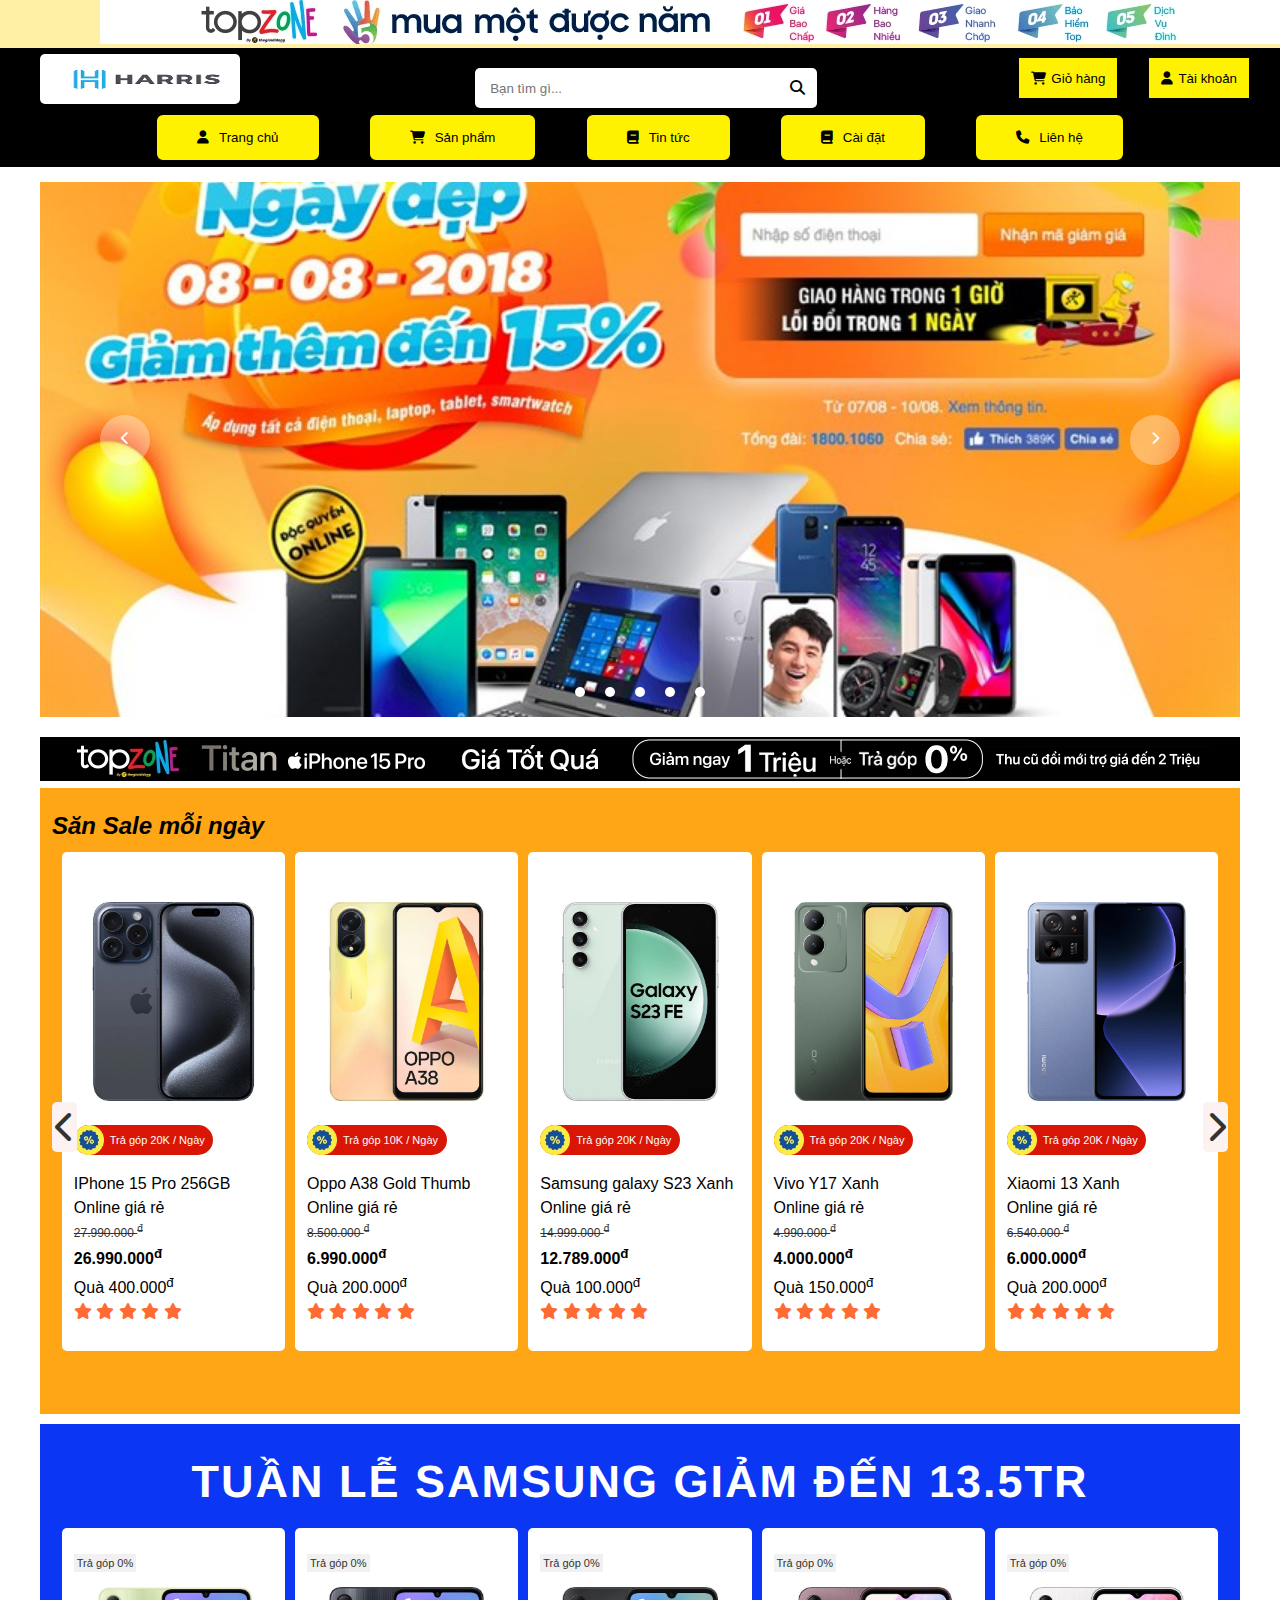
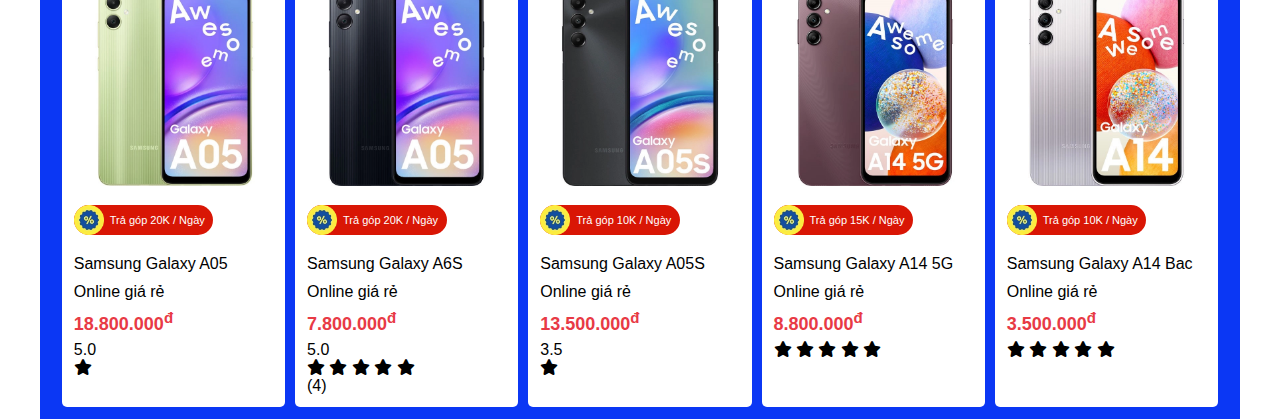
<file: index.html>
<!DOCTYPE html>
<html lang="en" >  <!--Chỉ định ngôn ngữ tiếng anh -->
<head>
   <meta charset="UTF-8">
   <!--hiển thị tốt trên Internet Explorer và các trình duyệt khác-->
   <meta http-equiv="X-UA-Compatible" content="IE=edge"> <!--Cung cấp thông tin về các trình duyệt luôn hiển thị trang web-->
    
   <!--"viewport" định cấu hình rằng trang web nên tự động co giãn để phù hợp với chiều rộng của thiết bị (device-width) -->
   <meta name="viewport" content="width=device-width, initial-scale=1.0">
   <!-- Liên kết với trang web chứa các kí tự  -->
   <link rel="stylesheet" href="https://cdnjs.cloudflare.com/ajax/libs/font-awesome/6.2.0/css/all.min.css">

   <link rel="stylesheet" href="style.css" type="text/css" >
   <title> Web ban dien thoai </title>
</head>
<body>
    <header>
        <img style="margin-left: 0px;" src="./img/Anhtieude1.png" alt="">
    </header>
    <nav>
        <ul>
            <li><a href=""><img  style="width: 200px ; height: 50px; margin-left: 40px; border-radius: 5px; margin-top: 5px;" class="logo" src="./img/logo.png"></a></li>  
            <li><input type="text" placeholder="Bạn tìm gì..."><i class="fas fa-search"></i></li>
            <li><a href=""></a><button><i class="fas fa-shopping-cart"></i>Giỏ hàng</button></li>
            <li><a href=""></a><button><i class="fa-solid fa-user"></i>Tài khoản</button></li>
        <ul>
      </div>
    </nav>
    <section class="menu-bar">
        <div class="container">
             <div class="menu-bar-content">
                  <ul>
                    <li><a href=""></a><button><i class="fa-solid fa-user"></i></i>Trang chủ </button></li>
                    <li><a href=""></a><button><i class="fas fa-shopping-cart"></i>Sản phẩm </button></li>
                    <li><a href=""></a><button><i class="fa-solid fa-book"></i>Tin tức</button></li>  
                    <li id="Off-setting"><a href="#"></a><button><i class="fa-solid fa-book"></i>Cài đặt</button></li>
                            <!--Đây là một form dùng để ghi ra các địa chỉ giao hàng -->
                            <div class="adress-form">
                                <div class="adress-form-content">
                                    <h2>Chọn địa chỉ nhận hàng<span id="adress-close">X Đóng</span></h2>
                                        <form action="">
                                            <!-- Thẻ chọn -->
                                            <select name="" id="">
                                                <option value="#">--Chọn địa điểm</option>
                                                <option value="#">Quảng Ninh</option>
                                            </select>
                                            
                                            <select name="" id="">
                                                <option value="#">--Chọn Quận\Huyện</option>
                                                <option value="#">Quảng Ninh</option>
                                            </select>

                                            <select name="" id="">
                                                <option value="#">--Chọn Phường\Xã</option>
                                                <option value="#">Quảng Ninh</option>
                                            </select>
                                            <input type="text" placeholder="--Số nhà, Tên đường">
                                            <button id="Xac_nhan"> Xác nhận </button>
                                        </form>
                                </div>
                            </div> 
                    <li><a href=""></a><button><i class="fa-solid fa-phone"></i>Liên hệ</button></li>
                </ul>  
             </div>
        </div>
    </section> 

<!--SLIDER-->
    <!--Đây dùng để hiển thị các bức ảnh quảng cáo cho trang web của chúng ta -->
        <div class="slider">
            <!-- Quản lí các thẻ ảnh -->
             <div class="list">
                   <!--% thẻ div item-->
                   <div class ="item">
                       <img src="./img/Slider/sl5.jpg">
                   </div>

                   <div class ="item">
                      <img src="./img/Slider/sl6.jpg">
                   </div>

                   <div class ="item">
                      <img src="./img/Slider/sl7.png">
                   </div>

                  <div class ="item">
                    <img src="./img/Slider/sl8.jpg">
                  </div>

                  <div class ="item">
                    <img src="./img/Slider/sl4.jpg">
                  </div>
             </div> 
             <!-- Previous - next-->
             <div class="buttons">
                 <button id="prev"><i class="fa-solid fa-chevron-left"></i></button>
                 <button id="next"><i class="fa-solid fa-chevron-right"></i></button>
             </div>
             <!-- Dot-->
             <ul class="dots">
                <li class="active"></li>
                <li></li>
                <li></li>
                <li></li>
                <li></li>
             </ul>     
        </div>
    
   
<section class ="baner-one">
    <div class="container">
        <img src="./img/tieude.png" alt="">
    </div>
</section>
<!-- Chúng ta tiếp tục đi làm các sản phẩm -->
<section class="slider-product-one">
    <div class="container">
        <div class="slider-product-one-content">
            <div class="slider-product-one-content-title">
                <h2>Săn Sale mỗi ngày </h2>
            </div> 

            <div class="slider-product-one-content-container">
                 <div class="slider-product-one-content-items-content">
                    
                      <div class="slider-product-one-content-items">
                <div class="slider-product-one-content-item">
                <img src="Product/iphone-15-pro-blue-thumbnew-600x600.png" alt="">
                <div class="slider-product-one-content-items-text">
                     <li> <img src="Product/icon1-50x50.webp" alt=""> <p>Trả góp 20K / Ngày </p></li>
                     <li> IPhone 15 Pro 256GB </li>  
                     <li> Online giá rẻ </li>
                     <li> 27.990.000 <sup>đ</sup></li>
                     <li> 26.990.000<sup>đ</sup></li>
                     <li> Quà 400.000<sup>đ</sup></li>
                     <li>
                        <i class="fa-solid fa-star"></i>
                        <i class="fa-solid fa-star"></i>
                        <i class="fa-solid fa-star"></i>
                        <i class="fa-solid fa-star"></i>
                        <i class="fa-solid fa-star"></i>
                     </li>
                </div>
                </div>
                <div class="slider-product-one-content-item">
                    <img src="Product/oppo-a38-gold-thumb-600x600.webp" alt="">
                    <div class="slider-product-one-content-items-text">
                         <li> <img src="Product/icon1-50x50.webp" alt=""> <p>Trả góp 10K / Ngày </p></li>
                         <li> Oppo A38 Gold Thumb </li>  
                         <li> Online giá rẻ </li>
                         <li> 8.500.000 <sup>đ</sup></li>
                         <li> 6.990.000<sup>đ</sup></li>
                         <li> Quà 200.000<sup>đ</sup></li>
                         <li>
                            <i class="fa-solid fa-star"></i>
                            <i class="fa-solid fa-star"></i>
                            <i class="fa-solid fa-star"></i>
                            <i class="fa-solid fa-star"></i>
                            <i class="fa-solid fa-star"></i>
                         </li>
                    </div>
                    </div>
                    <div class="slider-product-one-content-item">
                        <img src="Product/samsung-galaxy-s23-fe-xanh-thumb-600x600.webp" alt="">
                        <div class="slider-product-one-content-items-text">
                             <li> <img src="Product/icon1-50x50.webp" alt=""> <p>Trả góp 20K / Ngày </p></li>
                             <li> Samsung galaxy S23 Xanh </li>  
                             <li> Online giá rẻ </li>
                             <li> 14.999.000 <sup>đ</sup></li>
                             <li> 12.789.000<sup>đ</sup></li>
                             <li> Quà 100.000<sup>đ</sup></li>
                             <li>
                                <i class="fa-solid fa-star"></i>
                                <i class="fa-solid fa-star"></i>
                                <i class="fa-solid fa-star"></i>
                                <i class="fa-solid fa-star"></i>
                                <i class="fa-solid fa-star"></i>
                             </li>
                        </div>
                        </div>
                        <div class="slider-product-one-content-item">
                            <img src="Product/vivo-y17-xanh-thumb-600x600.webp" alt="">
                            <div class="slider-product-one-content-items-text">
                                 <li> <img src="Product/icon1-50x50.webp" alt=""> <p>Trả góp 20K / Ngày </p></li>
                                 <li> Vivo Y17 Xanh </li>  
                                 <li> Online giá rẻ </li>
                                 <li> 4.990.000 <sup>đ</sup></li>
                                 <li> 4.000.000<sup>đ</sup></li>
                                 <li> Quà 150.000<sup>đ</sup></li>
                                 <li>
                                    <i class="fa-solid fa-star"></i>
                                    <i class="fa-solid fa-star"></i>
                                    <i class="fa-solid fa-star"></i>
                                    <i class="fa-solid fa-star"></i>
                                    <i class="fa-solid fa-star"></i>
                                 </li>
                            </div>
                            </div>
                            <div class="slider-product-one-content-item">
                                <img src="Product/xiaomi-13-t-xanh-duong-thumb-600x600.webp" alt="">
                                <div class="slider-product-one-content-items-text">
                                     <li> <img src="Product/icon1-50x50.webp" alt=""> <p>Trả góp 20K / Ngày </p></li>
                                     <li> Xiaomi 13 Xanh </li>  
                                     <li> Online giá rẻ </li>
                                     <li> 6.540.000 <sup>đ</sup></li>
                                     <li> 6.000.000<sup>đ</sup></li>
                                     <li> Quà 200.000<sup>đ</sup></li>
                                     <li>
                                        <i class="fa-solid fa-star"></i>
                                        <i class="fa-solid fa-star"></i>
                                        <i class="fa-solid fa-star"></i>
                                        <i class="fa-solid fa-star"></i>
                                        <i class="fa-solid fa-star"></i>
                                     </li>
                                </div>
                                </div>
                      </div>

                      <div class="slider-product-one-content-items">
                    <div class="slider-product-one-content-item">
                    <img src="Product/iphone-13-pink-2-600x600.webp" alt="">
                    <div class="slider-product-one-content-items-text">
                         <li> <img src="Product/icon1-50x50.webp" alt=""> <p>Trả góp 20K / Ngày </p></li>
                         <li> IPhone 13 Pink 256GB </li>  
                         <li> Online giá rẻ </li>
                         <li> 15.990.000 <sup>đ</sup></li>
                         <li> 14.800.000<sup>đ</sup></li>
                         <li> Quà 400.000<sup>đ</sup></li>
                         <li>
                            <i class="fa-solid fa-star"></i>
                            <i class="fa-solid fa-star"></i>
                            <i class="fa-solid fa-star"></i>
                            <i class="fa-solid fa-star"></i>
                            <i class="fa-solid fa-star"></i>
                         </li>
                    </div>
                    </div>

                    <div class="slider-product-one-content-item">
                        <img src="Product/Galaxy-S22-Ultra-Burgundy-600x600.webp" alt="">
                        <div class="slider-product-one-content-items-text">
                             <li> <img src="Product/icon1-50x50.webp" alt=""> <p>Trả góp 10K / Ngày </p></li>
                             <li> Galaxy S22 Ultra Burgundy  </li>  
                             <li> Online giá rẻ </li>
                             <li> 8.500.000 <sup>đ</sup></li>
                             <li> 7.000.000<sup>đ</sup></li>
                             <li> Quà 200.000<sup>đ</sup></li>
                             <li>
                                <i class="fa-solid fa-star"></i>
                                <i class="fa-solid fa-star"></i>
                                <i class="fa-solid fa-star"></i>
                                <i class="fa-solid fa-star"></i>
                                <i class="fa-solid fa-star"></i>
                             </li>
                        </div>
                        </div>
                        <div class="slider-product-one-content-item">
                            <img src="Product/oppo-find-n2-flip-purple-thumb-1-600x600-1-600x600.jpg" alt="">
                            <div class="slider-product-one-content-items-text">
                                 <li> <img src="Product/icon1-50x50.webp" alt=""> <p>Trả góp 20K / Ngày </p></li>
                                 <li> Oppo N2 Flip Purple </li>  
                                 <li> Online giá rẻ </li>
                                 <li> 7.999.000 <sup>đ</sup></li>
                                 <li> 6.789.000<sup>đ</sup></li>
                                 <li> Quà 100.000<sup>đ</sup></li>
                                 <li>
                                    <i class="fa-solid fa-star"></i>
                                    <i class="fa-solid fa-star"></i>
                                    <i class="fa-solid fa-star"></i>
                                    <i class="fa-solid fa-star"></i>
                                    <i class="fa-solid fa-star"></i>
                                 </li>
                            </div>
                            </div>
                            <div class="slider-product-one-content-item">
                                <img src="Product/samsung-galaxy-z-fold4-kem-256gb-600x600.jpg" alt="">
                                <div class="slider-product-one-content-items-text">
                                     <li> <img src="Product/icon1-50x50.webp" alt=""> <p>Trả góp 20K / Ngày </p></li>
                                     <li> Samsung galasy Z fold4 </li>  
                                     <li> Online giá rẻ </li>
                                     <li> 6.990.000 <sup>đ</sup></li>
                                     <li> 6.000.000<sup>đ</sup></li>
                                     <li> Quà 150.000<sup>đ</sup></li>
                                     <li>
                                        <i class="fa-solid fa-star"></i>
                                        <i class="fa-solid fa-star"></i>
                                        <i class="fa-solid fa-star"></i>
                                        <i class="fa-solid fa-star"></i>
                                        <i class="fa-solid fa-star"></i>
                                     </li>
                                </div>
                                </div>
                                <div class="slider-product-one-content-item">
                                    <img src="Product/vivo-y02t-xanh-tim-thumb-600x600.webp" alt="">
                                    <div class="slider-product-one-content-items-text">
                                         <li> <img src="Product/icon1-50x50.webp" alt=""> <p>Trả góp 20K / Ngày </p></li>
                                         <li> Vivo y02t Xanh Tim </li>  
                                         <li> Online giá rẻ </li>
                                         <li> 7.540.000 <sup>đ</sup></li>
                                         <li> 7.000.000<sup>đ</sup></li>
                                         <li> Quà 100.000<sup>đ</sup></li>
                                         <li>
                                            <i class="fa-solid fa-star"></i>
                                            <i class="fa-solid fa-star"></i>
                                            <i class="fa-solid fa-star"></i>
                                            <i class="fa-solid fa-star"></i>
                                            <i class="fa-solid fa-star"></i>
                                         </li>
                                    </div>
                                    </div>
                      </div>

                      <div class="slider-product-one-content-items">
                        <div class="slider-product-one-content-item">
                        <img src="Product/iphone-14-pro-max-tim-thumb-600x600.webp" alt="">
                        <div class="slider-product-one-content-items-text">
                             <li> <img src="Product/icon1-50x50.webp" alt=""> <p>Trả góp 20K / Ngày </p></li>
                             <li> IPhone 14 ProMax Tim </li>  
                             <li> Online giá rẻ </li>
                             <li> 24.500.000 <sup>đ</sup></li>
                             <li> 23.500.000<sup>đ</sup></li>
                             <li> Quà 200.000<sup>đ</sup></li>
                             <li>
                                <i class="fa-solid fa-star"></i>
                                <i class="fa-solid fa-star"></i>
                                <i class="fa-solid fa-star"></i>
                                <i class="fa-solid fa-star"></i>
                                <i class="fa-solid fa-star"></i>
                             </li>
                        </div>
                        </div>
                        <div class="slider-product-one-content-item">
                            <img src="Product/xiaomi-13-t-den-thumb-1-600x600.jpg" alt="">
                            <div class="slider-product-one-content-items-text">
                                 <li> <img src="Product/icon1-50x50.webp" alt=""> <p>Trả góp 10K / Ngày </p></li>
                                 <li> Xiaomi 13t Thumb </li>  
                                 <li> Online giá rẻ </li>
                                 <li> 8.500.000 <sup>đ</sup></li>
                                 <li> 7.800.000<sup>đ</sup></li>
                                 <li> Quà 200.000<sup>đ</sup></li>
                                 <li>

                                    <i class="fa-solid fa-star"></i>
                                    <i class="fa-solid fa-star"></i>
                                    <i class="fa-solid fa-star"></i>
                                    <i class="fa-solid fa-star"></i>
                                    <i class="fa-solid fa-star"></i>
                                 </li>
                            </div>
                            </div>
                            <div class="slider-product-one-content-item">
                                <img src="Product/realme-c53-gold-thumb-1-600x600.webp" alt="">
                                <div class="slider-product-one-content-items-text">
                                     <li> <img src="Product/icon1-50x50.webp" alt=""> <p>Trả góp 20K / Ngày </p></li>
                                     <li> Realme c53 gold thumb </li>  
                                     <li> Online giá rẻ </li>
                                     <li> 8.999.000 <sup>đ</sup></li>
                                     <li> 7.789.000<sup>đ</sup></li>
                                     <li> Quà 100.000<sup>đ</sup></li>
                                     <li>
                                        <i class="fa-solid fa-star"></i>
                                        <i class="fa-solid fa-star"></i>
                                        <i class="fa-solid fa-star"></i>
                                        <i class="fa-solid fa-star"></i>
                                        <i class="fa-solid fa-star"></i>
                                     </li>
                                </div>
                                </div>
                                <div class="slider-product-one-content-item">
                                    <img src="Product/realme-c51-xanh-thumbnail-600x600.webp" alt="">
                                    <div class="slider-product-one-content-items-text">
                                         <li> <img src="Product/icon1-50x50.webp" alt=""> <p>Trả góp 20K / Ngày </p></li>
                                         <li> Realme c51 xanh thumbnail  </li>  
                                         <li> Online giá rẻ </li>
                                         <li> 2.990.000 <sup>đ</sup></li>
                                         <li> 2.000.000<sup>đ</sup></li>
                                         <li> Quà 150.000<sup>đ</sup></li>
                                         <li>
                                            <i class="fa-solid fa-star"></i>
                                            <i class="fa-solid fa-star"></i>
                                            <i class="fa-solid fa-star"></i>
                                            <i class="fa-solid fa-star"></i>
                                            <i class="fa-solid fa-star"></i>
                                         </li>
                                    </div>
                                    </div>
                                    <div class="slider-product-one-content-item">
                                        <img src="Product/xiaomi-redmi-12-pro-4g-xanh-thumb-600x600.jpg" alt="">
                                        <div class="slider-product-one-content-items-text">
                                             <li> <img src="Product/icon1-50x50.webp" alt=""> <p>Trả góp 20K / Ngày </p></li>
                                             <li> Realme 12 Pro  </li>  
                                             <li> Online giá rẻ </li>
                                             <li> 6.500.000 <sup>đ</sup></li>
                                             <li> 6.000.000<sup>đ</sup></li>
                                             <li> Quà 200.000<sup>đ</sup></li>
                                             <li>
                                                <i class="fa-solid fa-star"></i>
                                                <i class="fa-solid fa-star"></i>
                                                <i class="fa-solid fa-star"></i>
                                                <i class="fa-solid fa-star"></i>
                                                <i class="fa-solid fa-star"></i>
                                             </li>
                                        </div>
                                        </div>
                      </div>    

                 </div>         
                 <div class="slider-product-one-content-btn">
                 <i class ="fas fa-chevron-left fa-chevron-left-one "> </i>
                 <i class ="fas fa-chevron-right  fa-chevron-right-one"> </i>
                 </div>

            </div>
        </div>
    </div>
</section>

<!-- Tiếp tục làm các sản phẩm của samsung -->
<section class ="slider-product-true">
  <div class="container">
     <div class="slider-product-true-content">
          <div class="slider-product-true-content-title">
            <p class="text-title">
                TUẦN LỄ SAMSUNG GIẢM ĐẾN 13.5TR
            </p>
          </div>
          <div class="slider-product-true-content-items">

                    <div class="slider-product-true-content-item">
                    <p> Trả góp 0% </p>
                    <img src="Samsung/1-samsung-galaxy-a05-thumb-600x600.webp" alt="">
                    <div class="slider-product-true-content-items-text">
                        <li> <img src="Product/icon1-50x50.webp" alt=""> <p>Trả góp 20K / Ngày </p></li>
                        <li> Samsung Galaxy A05 </li>  
                        <li> Online giá rẻ </li>
                        <li> 18.800.000<sup>đ</sup></li>
                        <li>
                            <p>5.0 </p>
                            <i class="fa-solid fa-star"></i>
                        </li>
                    </div>
                    </div>

                    <div class="slider-product-true-content-item">
                        <p> Trả góp 0% </p>
                        <img src="Samsung/2-samsung-galaxy-a05-den-thumb-1-1-600x600.webp" alt="">
                        <div class="slider-product-true-content-items-text">
                            
                            <li> <img src="Product/icon1-50x50.webp" alt=""> <p>Trả góp 20K / Ngày </p></li>
                            <li> Samsung Galaxy A6S </li>  
                            <li> Online giá rẻ </li>
                            <li> 7.800.000<sup>đ</sup></li>
                            <li>
                                <p>5.0 </p>
                                <i class="fa-solid fa-star"></i>
                                <i class="fa-solid fa-star"></i>
                                <i class="fa-solid fa-star"></i>
                                <i class="fa-solid fa-star"></i>
                                <i class="fa-solid fa-star"></i>
                                <p>(4)</p>
                            </li>
                        </div>
                    </div>

                    <div class="slider-product-true-content-item">
                        <p> Trả góp 0% </p>
                        <img src="Samsung/3-samsung-galaxy-a05s-den-thumb-1-1-600x600.webp" alt="">
                        <div class="slider-product-true-content-items-text">
                            
                            <li> <img src="Product/icon1-50x50.webp" alt=""> <p>Trả góp 10K / Ngày </p></li>
                            <li> Samsung Galaxy A05S </li>  
                            <li> Online giá rẻ </li>
                            <li> 13.500.000<sup>đ</sup></li>
                            <li>
                                <p>3.5 </p>
                                <i class="fa-solid fa-star"></i>
                            </li>
                        </div>
                    </div>

                    <div class="slider-product-true-content-item">
                        <p> Trả góp 0% </p>
                        <img src="Samsung/4-samsung-galaxy-a14-5g-thumb-nau-600x600.webp" alt="">
                        <div class="slider-product-true-content-items-text">
                           
                            <li> <img src="Product/icon1-50x50.webp" alt=""> <p>Trả góp 15K / Ngày </p></li>
                            <li> Samsung Galaxy A14 5G </li>  
                            <li> Online giá rẻ </li>
                            <li> 8.800.000<sup>đ</sup></li>
                            <li>
                                <i class="fa-solid fa-star"></i>
                                <i class="fa-solid fa-star"></i>
                                <i class="fa-solid fa-star"></i>
                                <i class="fa-solid fa-star"></i>
                                <i class="fa-solid fa-star"></i>
                            </li>
                        </div>
                    </div>

                    <div class="slider-product-true-content-item">
                        <p> Trả góp 0% </p>
            <img src="Samsung/5-samsung-galaxy-a14-tlte-humb-bac-600x600.webp" alt="">
            
            <div class="slider-product-true-content-items-text">
                 
                 <li> <img src="Product/icon1-50x50.webp" alt=""> <p>Trả góp 10K / Ngày </p></li>
                 <li> Samsung Galaxy A14 Bac </li>  
                 <li> Online giá rẻ </li>
                 <li> 3.500.000<sup>đ</sup></li>
                 <li>
                    <i class="fa-solid fa-star"></i>
                    <i class="fa-solid fa-star"></i>
                    <i class="fa-solid fa-star"></i>
                    <i class="fa-solid fa-star"></i>
                    <i class="fa-solid fa-star"></i>
                 </li>
            </div>
            </div>    
<!--
            <div class="slider-product-true-content-items">
                    <div class="slider-product-true-content-item">
                    <img src="Product/iphtrue-15-pro-blue-thumbnew-600x600.png" alt="">
                    <div class="slider-product-true-content-items-text">
                        <p> Trả góp 0% </p>
                        <li> <img src="Product/icon1-50x50.webp" alt=""> <p>Trả góp 20K / Ngày </p></li>
                        <li> IPhtrue 15 Pro 256GB </li>  
                        <li> Online giá rẻ </li>
                        <li> 26.990.000<sup>đ</sup></li>
                        <li>
                            <i class="fa-solid fa-star"></i>
                            <i class="fa-solid fa-star"></i>
                            <i class="fa-solid fa-star"></i>
                            <i class="fa-solid fa-star"></i>
                            <i class="fa-solid fa-star"></i>
                        </li>
                    </div>
                    </div>

                    <div class="slider-product-true-content-item">
                        <img src="Product/iphtrue-15-pro-blue-thumbnew-600x600.png" alt="">
                        <div class="slider-product-true-content-items-text">
                            <p> Trả góp 0% </p>
                            <li> <img src="Product/icon1-50x50.webp" alt=""> <p>Trả góp 20K / Ngày </p></li>
                            <li> IPhtrue 15 Pro 256GB </li>  
                            <li> Online giá rẻ </li>
                            <li> 26.990.000<sup>đ</sup></li>
                            <li>
                                <i class="fa-solid fa-star"></i>
                                <i class="fa-solid fa-star"></i>
                                <i class="fa-solid fa-star"></i>
                                <i class="fa-solid fa-star"></i>
                                <i class="fa-solid fa-star"></i>
                            </li>
                        </div>
                    </div>

                    <div class="slider-product-true-content-item">
                            <img src="Product/iphtrue-15-pro-blue-thumbnew-600x600.png" alt="">
                            <div class="slider-product-true-content-items-text">
                                <p> Trả góp 0% </p>
                                <li> <img src="Product/icon1-50x50.webp" alt=""> <p>Trả góp 20K / Ngày </p></li>
                                <li> IPhtrue 15 Pro 256GB </li>  
                                <li> Online giá rẻ </li>
                                <li> 26.990.000<sup>đ</sup></li>
                                <li>
                                    <i class="fa-solid fa-star"></i>
                                    <i class="fa-solid fa-star"></i>
                                    <i class="fa-solid fa-star"></i>
                                    <i class="fa-solid fa-star"></i>
                                    <i class="fa-solid fa-star"></i>
                                </li>
                            </div>
                    </div>

                    <div class="slider-product-true-content-item">
                                <img src="Product/iphtrue-15-pro-blue-thumbnew-600x600.png" alt="">
                                <div class="slider-product-true-content-items-text">
                                    <p> Trả góp 0% </p>
                                    <li> <img src="Product/icon1-50x50.webp" alt=""> <p>Trả góp 20K / Ngày </p></li>
                                    <li> IPhtrue 15 Pro 256GB </li>  
                                    <li> Online giá rẻ </li>
                                    <li> 26.990.000<sup>đ</sup></li>
                                    <li>
                                        <i class="fa-solid fa-star"></i>
                                        <i class="fa-solid fa-star"></i>
                                        <i class="fa-solid fa-star"></i>
                                        <i class="fa-solid fa-star"></i>
                                        <i class="fa-solid fa-star"></i>
                                    </li>
                                </div>
                    </div>

                    <div class="slider-product-true-content-item">
                                <img src="Product/iphtrue-15-pro-blue-thumbnew-600x600.png" alt="">
                                <div class="slider-product-true-content-items-text">
                                    <p> Trả góp 0% </p>
                                    <li> <img src="Product/icon1-50x50.webp" alt=""> <p>Trả góp 20K / Ngày </p></li>
                                    <li> IPhtrue 15 Pro 256GB </li>  
                                    <li> Online giá rẻ </li>
                                    <li> 26.990.000<sup>đ</sup></li>
                                    <li>
                                        <i class="fa-solid fa-star"></i>
                                        <i class="fa-solid fa-star"></i>
                                        <i class="fa-solid fa-star"></i>
                                        <i class="fa-solid fa-star"></i>
                                        <i class="fa-solid fa-star"></i>
                                    </li>
                                </div>
                    </div>                 
            </div>

        -->
     </div>
  </div>
</section>



<script src="scripts.js" type="text/javascript" ></script>
<script src="starter.js"></script>

</body>

</html>
</file>
<file: style.css>
*{
    margin: 0;
    padding: 0;
    box-sizing: border-box;
    font-family: Arial, Helvetica, sans-serif;
}
header{
    background-color: #FFF0A5;
    text-align: center;
    padding-left: 100px;
}
a{
    text-decoration: none;
    font-size: 12px;
}
/*
body{
    max-width: 1200px;
    margin:0  auto;
}  
*/
/*----------------NAVIGATION ----------------------*/
nav{
    background-color: black;
}

nav ul{
    /*- Căn chỉnh theo chiều ngang với khoảng cách đều nhau  */
    display: flex;
    justify-content: space-between;
    align-items: center;
}

ul{
    list-style: none;
}
nav ul li,a{
  color: white;
}
/* Thanh tìm kiếm  */
nav ul li:nth-child(2){
    position: relative;
    left: 17px;
    margin:0 auto;
}

nav ul li:nth-child(2) input{
    padding:0 150px;
    height: 40px;
    width:100%;
    border-radius:5px;
    border: none;
    /* -Cách chữ bạn tìm gì ra một khoảng- */
    padding-left: 15px;
}

nav ul li:nth-child(2) i {
    /* Nút tìm kiếm  sẽ nằm trong  thẻ cha*/
   position: absolute;
   font-size: 15px;
   right:12px;
   top:30px;
   color: black;
   line-height: 20px;
}

/* Thanh giỏ hàng  */
nav ul li:nth-child(3){
    margin-right: 30px;
}

nav ul li:nth-child(3) button{
    height: 42px;
    padding: 0 12px;
    background-color: #FFF200;
    border: 1px solid black;
}

nav ul li:nth-child(3) button i{
    padding-right: 5px;
}

/* Thanh đăng nhập  */
nav ul li:nth-child(4){
    margin-right: 30px;
}

nav ul li:nth-child(4) button{   
    height: 42px;
    padding: 0 12px;
    background-color: #FFF200;
    border: 1px solid black;
}

nav ul li:nth-child(4) button i{
    padding-right: 5px;
}

 .menu-bar{
    background-color: black;
}

section ul{
    /*- Căn chỉnh theo chiều ngang với khoảng cách đều nhau  */
    margin:0 150px;
    display: flex;
    justify-content: space-between;
    align-items: center;
    list-style: none;
}

/*  Tạo hiệu ứng chính cho các nút  */
.menu-bar-content ul li button {
    margin-top: 20px;
    padding: 15px 40px;
    border: 2px solid black;
    border-radius: 8px;
    cursor: pointer;
    background-color: #FFF200;
    margin:5px ;
}

.menu-bar-content ul li button i {
   padding-right: 10px;
}

.menu-bar-content ul li button:hover {
    background-color: brown;
}

/* CSS cho địa chỉ nhận hàng  */
.adress-form{
    /* Phần tử sẽ bị cố định ở một vị trí cụ thể trên trình đuyệt */
    position: fixed;
    width: 100vw;
    height: 100vh;
    background-color: rgba(0,0,0,0.5);
    top:0;
    left: 0;
    display: flex;
    align-items: center;
    justify-content: center;
    text-align: center;
    color: black;
    /* Tắt hiển thị để lúc nào bật thì mói hiện  thôi */
    display: none;
    z-index: 1000;
}

.adress-form-content{
    width:400px;
    height: 450px;
    background-color: #f1e399;
    border-radius: 5px;
}

.adress-form-content form{
    padding: 0 40px;
   
}

.adress-form-content h2{
    font-size: 14px;
    padding: 12px 0;
    border-bottom: 1px solid #ddd;
    /* Xác định vị trí một phần tử dựa trên vị trí ban đầu của nó  */
    position: relative;
}
.adress-form-content h2 span {
    display: block;
    position: absolute;
    height: 30px;
    padding: 0 6px;
    border: 1px solid black;
    right:12px;
    cursor: pointer;
    top:50%;
    transform:translateY(-50%);
    line-height: 30px;
}
/*  Định dạng nút đóng  */
.adress-form-content  span{
    border-radius: 7px;
    background-color: #FFF200;
}
.adress-form-content  span:hover{
   background-color: red;
}
.adress-form-content form select,input{
    height: 45px;
    /* Cho nội dung xuống hàng  */
    display: block;
    width:100%;
    margin-top: 20px;
    border: 2px solid black;
    padding: 6px;
    border-radius: 5px;
}

.adress-form-content form input{
    margin-bottom: 70px;
}
/*  Định dạng nút xác nhận  */
.adress-form-content form button {
    height: 40px;
    width:80%;
    /*Nút có thể tương tác và thực hiện hành động khi được nhấp vào */
    cursor: pointer;
}
#Xac_nhan{
    background-color: rgb(249,111,58);
}
#Xac_nhan:hover{
    background-color: red;
}

/* -Điều chỉnh slider  */
.slider{ 
    width: 1200px;
    max-width: 100vw;
    height: 550px;
    margin: auto;
    position: relative;
    overflow: hidden;
}
.slider .list{
    position: absolute;
    width: max-content;
    height: 100%;
    left: 0;
    top: 0;
    display: flex;
    transition: 1s;
}
.slider .list img{
    margin-top:15px;
    width: 1200px;
    max-width: 100vw;
    height: 100%;
    object-fit: cover;
}
.slider .buttons{
    position: absolute;
    top: 45%;
    left: 5%;
    width: 90%;
    display: flex;
    justify-content: space-between;
}
.slider .buttons button{
    width: 50px;
    height: 50px;
    border-radius: 50%;
    background-color: #fff5;
    color: #fff;
    border: none;
    font-family: monospace;
    font-weight: bold; 
}
.slider .dots{
    position: absolute;
    bottom: 10px;
    left: 0;
    color: #fff;
    width: 100%;
    margin: 0;
    padding: 0;
    display: flex;
    justify-content: center;
}
.slider .dots li{
    list-style: none;
    width: 10px;
    height: 10px;
    background-color: #fff;
    margin: 10px;
    border-radius: 20px;
    transition: 0.5s;
}
/* -Tiêu đề của sản phẩm  */
.baner-one {
    max-width: 1200px;
    margin: 20px auto 3px auto;

}  
/* - Gioi thieu cac san pham */
/* - Giới thiệu sản phẩm đầu tiên */  /* Ngày 10/10  */ 
.slider-product-one-content{
    background-color: rgb(255,166,23);
    padding : 12px;
    max-width: 1200px;
    margin:0  auto;
}  
.slider-product-one-content-title h2{
    font-style:italic;
    padding: 12px 0px;
}
.slider-product-one-content-items{
    display: flex;
    justify-content: space-evenly;
}
.slider-product-one-content-item:hover > img {
   transform: translateY(-20px);
}

.slider-product-one-content-item{
    width:19%;
    background-color: #fff;
    padding: 50px 12px 24px;
    border-radius: 5px;
    cursor: pointer /* - Di chuột vào item sẽ có bàn tay */;
}
.slider-product-one-content-item > img{
    width:100%;
}
.slider-product-one-content-items-text{
    padding-top: 20px;
    list-style: none;
}
.slider-product-one-content-items-text li{
    margin-bottom: 6px;
}
.slider-product-one-content-items-text li:first-child {
   height: 30px;
   width:70%;
   background-color: rgb(217,22,5);
   display: inline-block;
   margin-bottom: 20px;
   align-items: center;
   line-height: 30px;
   border-radius: 40px;
   padding-right :5px;
}
.slider-product-one-content-items-text li:first-child p{
    color:#fff;
    font-size:11px;
   
}
.slider-product-one-content-items-text li:first-child img{
    width:30px;
    float:left;
    margin-right:6px;
    transition: all 0.5s ease;
}
.slider-product-one-content-items-text li:nth-child(4) {
    text-decoration: line-through;
    color: #333;
    font-size: 12px;
}
.slider-product-one-content-items-text li:nth-child(5){
    font-weight: bold ;
    
}
.slider-product-one-content-items-text li:last-child i{
    color: rgb(255,107,50);
}
/* - Chúng ta sẽ tạo slider cho sản phẩm - */
.slider-product-one-content-container{
    position: relative;
    overflow: hidden;
}
.slider-product-one-content-btn{
    position: absolute;
    top:50%;
    display: flex; /* Biến phần tử cha thành một container flexbox */
    justify-content: space-between; /* Căn chỉnh các phần tử con sao cho chúng nằm cách xa nhau */
    width:100%;
}
.slider-product-one-content-btn i{
    color: #333;
    font-size: 32px;
    height:50px;
    width: 25px;
    background-color: rgb(253,242,242);
    display: flex;
    justify-content:center ;
    align-items: center;
    transform: translateY(-50%);
    border-radius: 5px;
    transition: all 0.3s ease;
    cursor: pointer;/* - Con chuột đưa vào sẽ có hình bàn tay */
}

/*- Tao slider cho  danh muc các sản phẩm  sole  - */
.slider-product-one-content-items-content{
    position: relative;
    height: 550px;
    transition: all 0.3s ease;
}
.slider-product-one-content-items{
    position: absolute;
}
.slider-product-one-content-items:nth-child(2){
    transform: translateX(100%);
}
.slider-product-one-content-items:nth-child(3){
    transform: translateX(200%);
}

/*- Giới thiệu các sản phẩm của sam sung */ 
.slider-product-true{
    margin-top: 10px;
}
.slider-product-true-content-title p{
    font: 14px/18px Arial,Helvetica,sans-serif;
    box-sizing: border-box;
    text-rendering: geometricPrecision; /* - Đảm bảo đường nét của văn bản - */
    display: block;
    overflow: hidden; /* - Ẩn nội dung bị tràn ra khung của phần tử cha - */
    color: #fff;
    font-weight: 700; /* Đặt độ đậm của font chữ là 700 */
    font-size: 45px; /* Đặt kích thước font chữ là 45 pixels */
    line-height: 40px; /* Đặt kích thước dòng là 40 pixels */
    letter-spacing: 2px;/* Đặt khoảng cách giữa các kí tự là 2 pixels */
    padding: 26px 0;
    text-align: center;

}
.slider-product-true-content{
    background-color: #0B37F4;
    padding : 12px;
    max-width: 1200px;
    margin:0  auto;
}  
.slider-product-true-content-items{
    display: flex; /* - Các thẻ div con của thẻ div items cha trình bày dọc - */
    justify-content: space-evenly;
}
.slider-product-true-content-item{
    width:19%;
    background-color: #fff;
    padding: 25px 12px 12px;
    border-radius: 5px;
    list-style: none;
}
.slider-product-true-content-item > img{
    width:100%;
}
.slider-product-true-content-item-text li{
    margin-bottom: 6px; 
}
.slider-product-true-content-items-text li:first-child{
    height: 30px;
    width:70%;
    background-color: rgb(217,22,5);
    display: inline-block; /*- Hiển thị nhiều phần tử trên cùng 1 dòng - */
    margin-top:15px;
    margin-bottom: 20px;
    align-items: center;
    line-height: 30px;
    border-radius: 40px;
    padding-right :5px; 
}
.slider-product-true-content-items-text li:first-child p{
    color: #fff;
    font-size: 11px;
    align-items: center;
}
.slider-product-true-content-items-text li:first-child img{
    width:30px;
    float:left;
    margin-right: 6px;  
}

.slider-product-true-content-item > p{
    font:Arial,Helvetica,sans-serif;
    white-space: normal;
    box-sizing: border-box;
    background-color: #f1f1f1;
    color: #333;
    font-size: 11px;
    line-height: 12px;
    display: inline-block;
    margin-right: 4px;
    margin-bottom: 15px;
    padding: 3px;
    height: unset;
}
.slider-product-true-content-items-text li:nth-child(2){
    margin-bottom: 10px;
}

.slider-product-true-content-items-text li:nth-child(3){
    margin-top:2px;
    margin-bottom:8px;
}
.slider-product-true-content-items-text li:nth-child(4) {
    color:#e83a45;
    font-family:Arial,Helvetica,sans-serif ;
    white-space: normal;
    box-sizing: border-box;
    font-weight: bold ;
    font-size: 18px;
    line-height: 18px;
    margin-bottom: 8px;
}  
.slider-product-true-content-items-text lli:nth-child(5){
    color: rgb(255,107,50);
}
</file>
